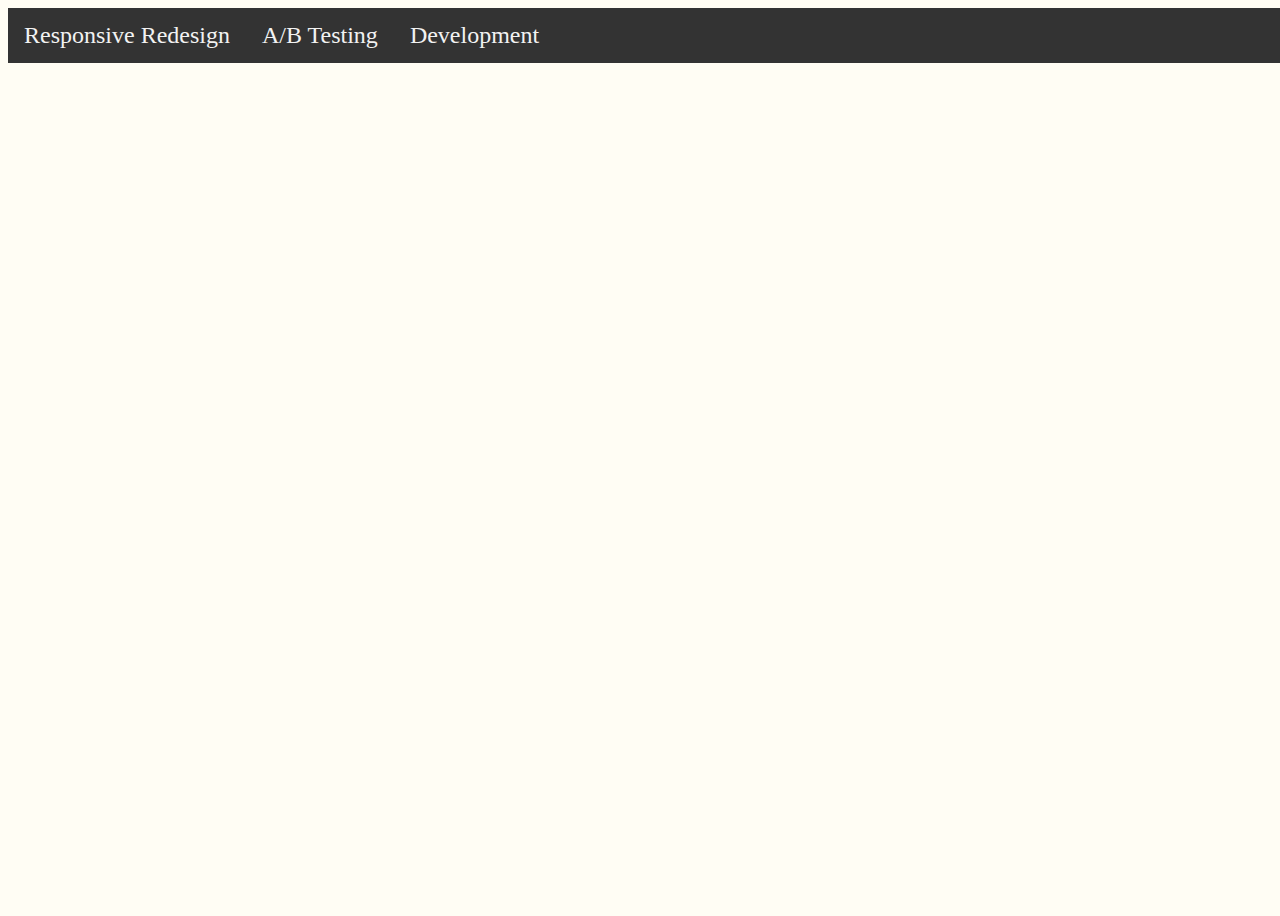
<file: index.html>
<!DOCTYPE html>
<html lang="en">
<head>
  <meta charset="utf-8" />
  <link rel="icon" href="/favicon.ico" />
  <meta name="viewport" content="width=device-width, initial-scale=1.0, maximum-scale=1.0" />
  <meta name="theme-color" content="#FEFBEA" />
  <title>Responsive Redesign</title>
  <link rel="stylesheet" href="./style.css"/>
</head>

<nav>
  <div class="topnav">
    <a href="./redesign.html">Responsive Redesign</a>
    <a href="./abtest.html">A/B Testing</a>
    <a href="./development.html">Development</a>
  </div>
</nav>
</html>
</file>
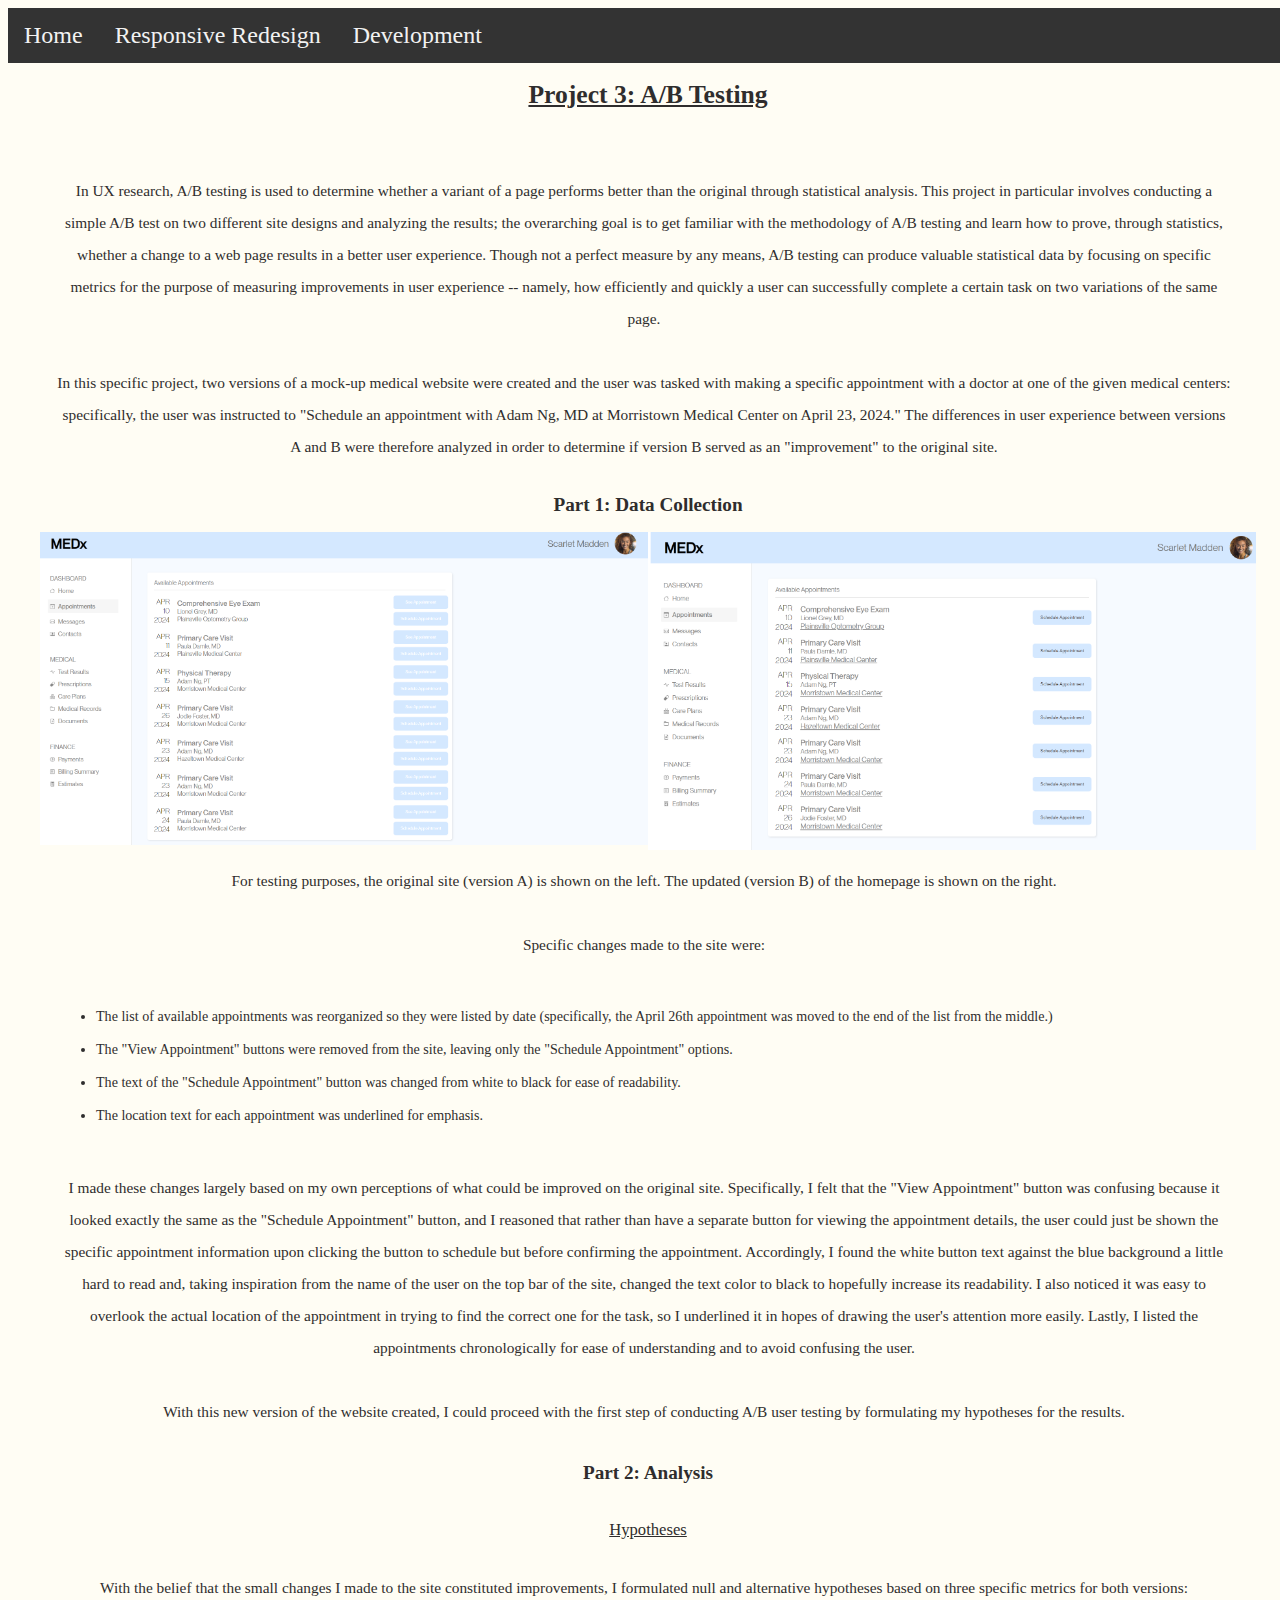
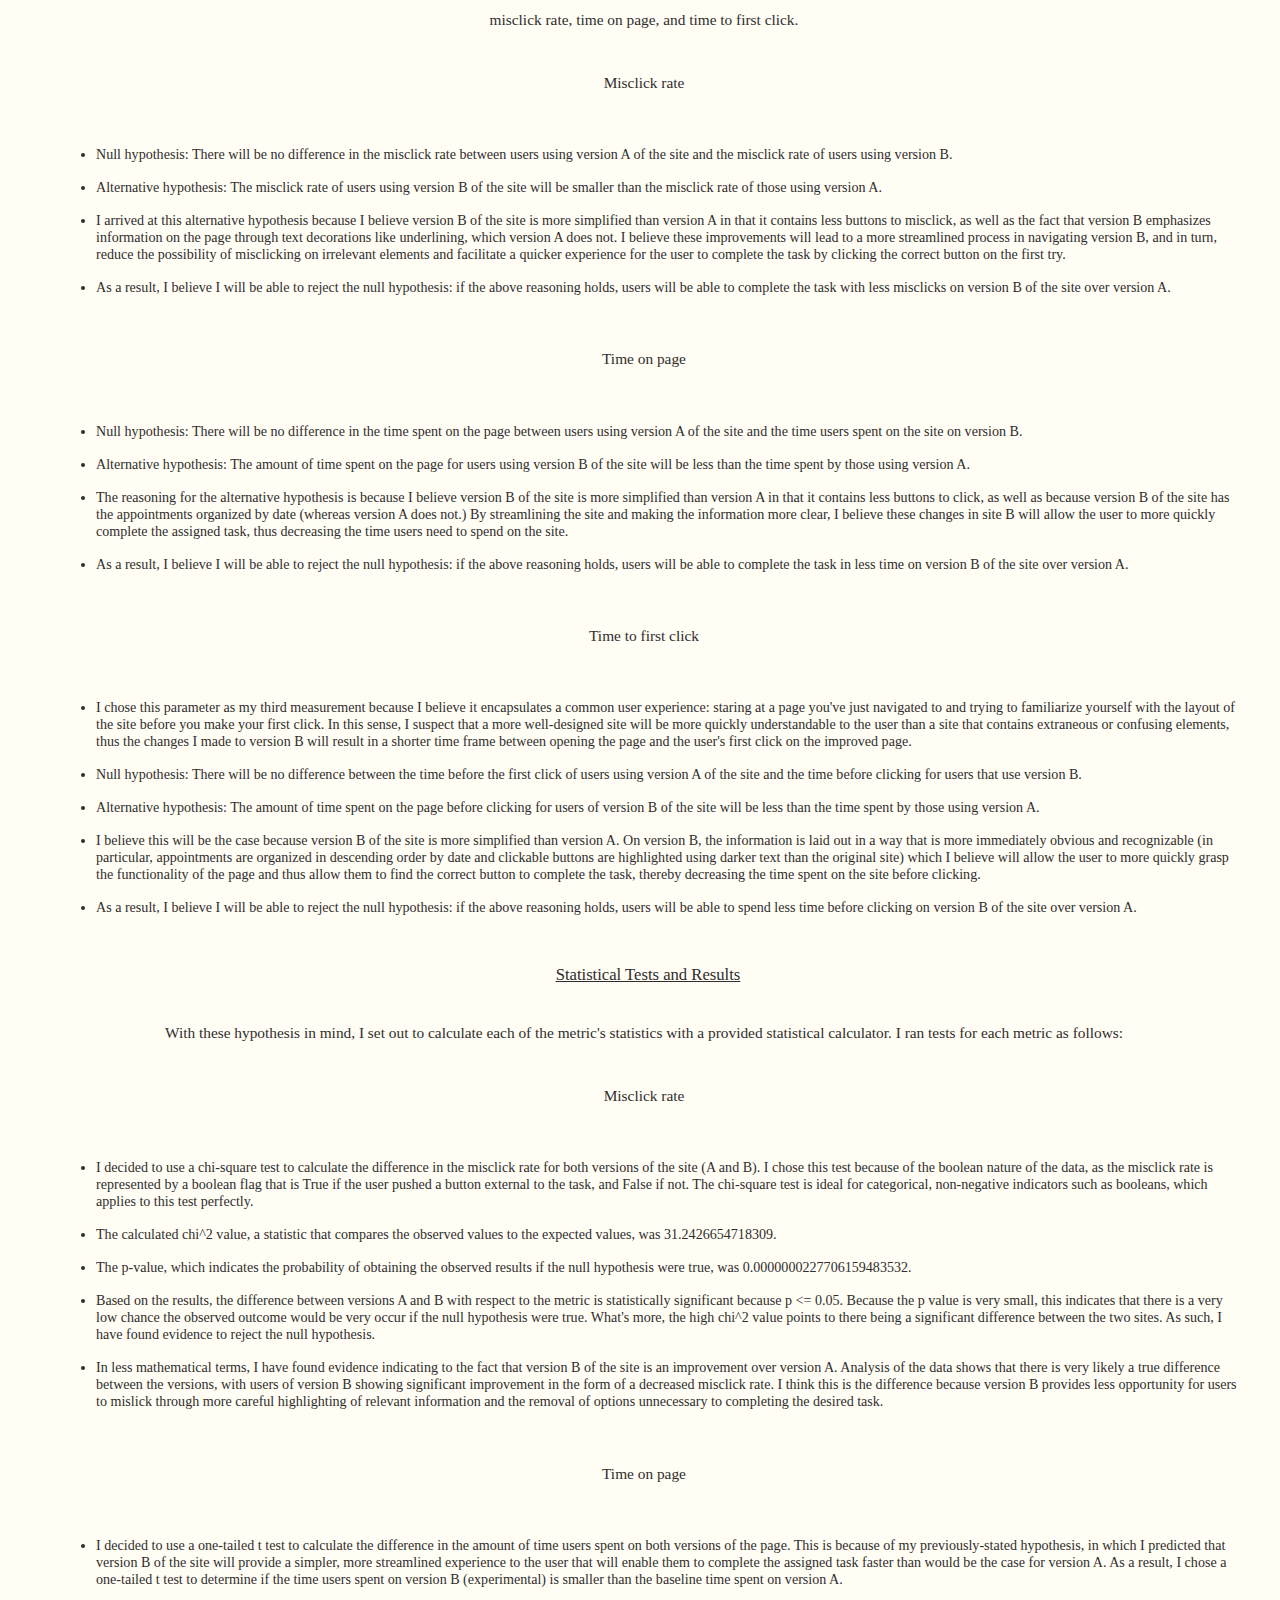
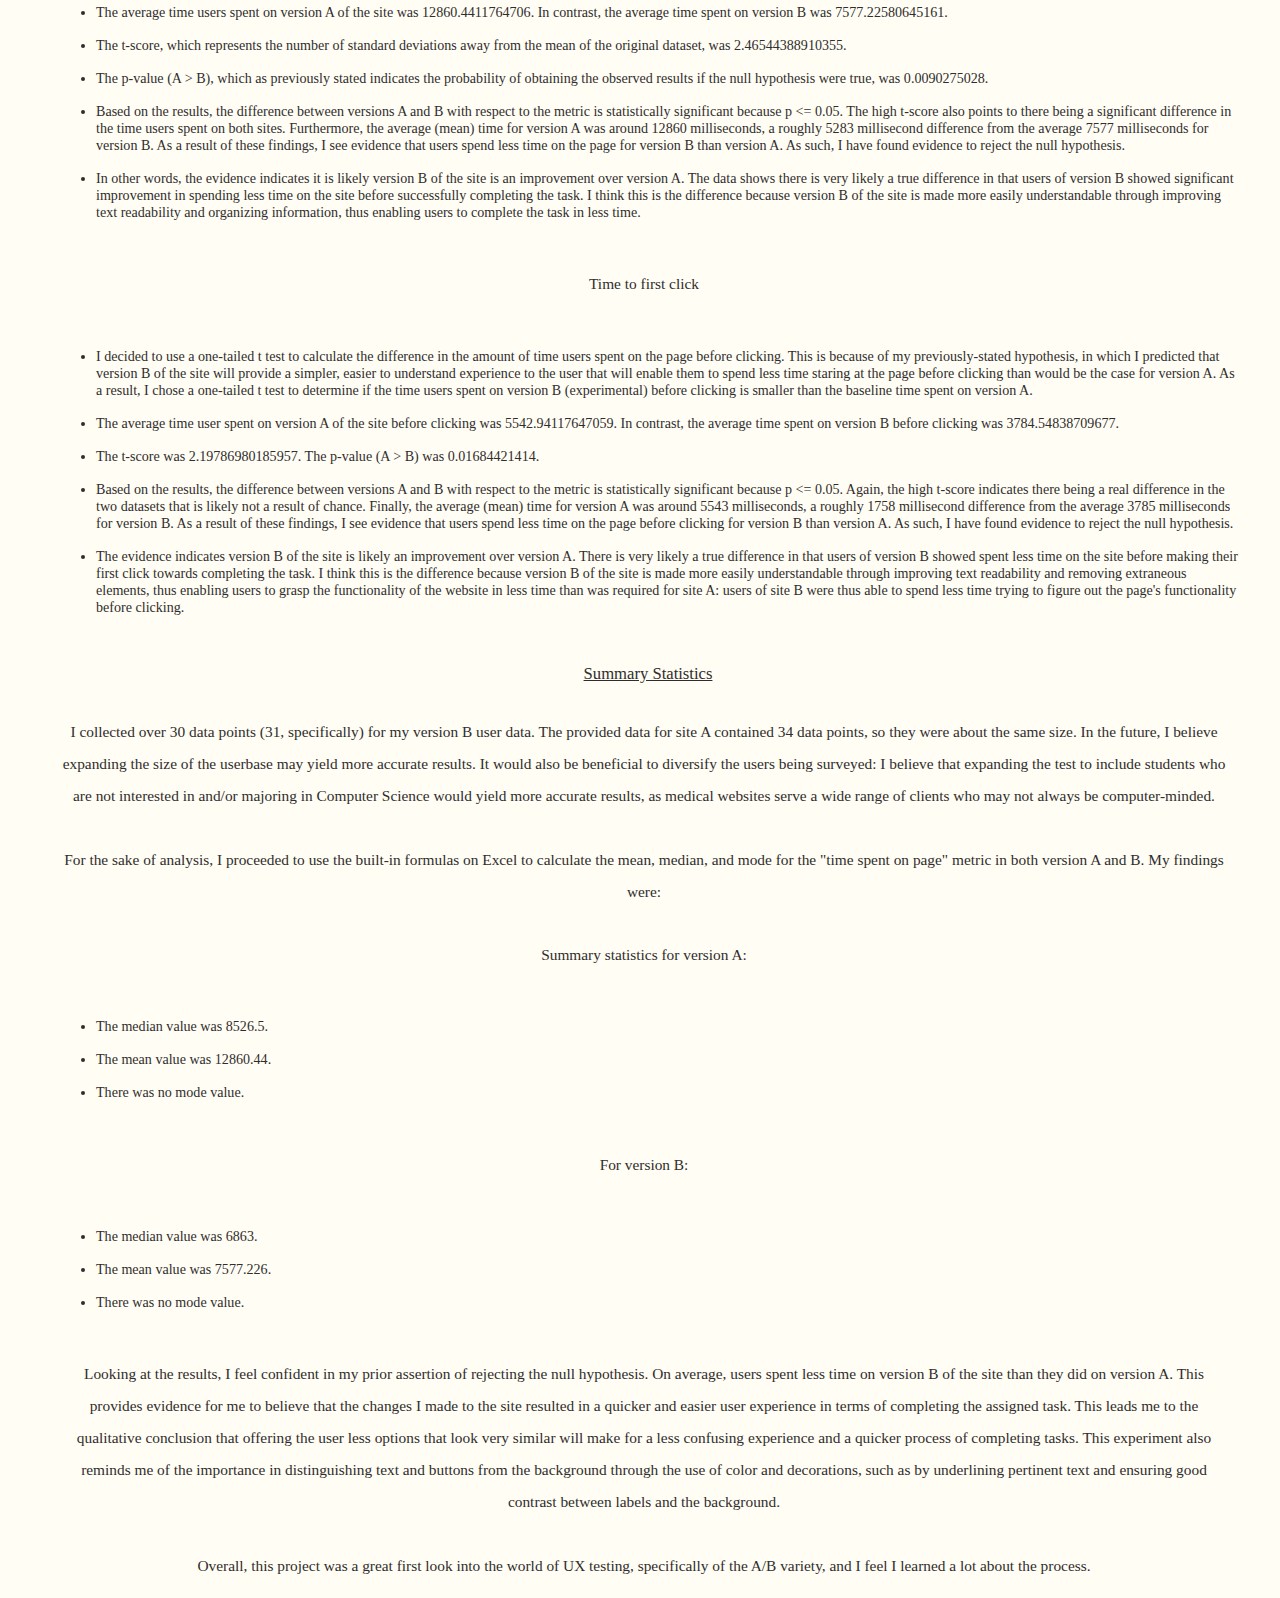
<file: abtest.html>
<!DOCTYPE html>
<html lang="en">
<head>
  <meta charset="utf-8" />
  <link rel="icon" href="/favicon.ico" />
  <meta name="viewport" content="width=device-width, initial-scale=1.0, maximum-scale=1.0" />
  <meta name="theme-color" content="#FEFBEA" />
  <title>A/B Testing</title>
  <link rel="stylesheet" href="./style.css"/>
</head>

<div class="topnav">
  <a href="./index.html">Home</a>
  <a href="./redesign.html">Responsive Redesign</a>
  <a href="./development.html">Development</a>
</div>

<body>
    <div id="main">
        <h1 class="website-title">Project 3: A/B Testing</h1>
        <div id="body">
        <p class="part-one-text">In UX research, A/B testing is used to determine whether a variant of a page performs better than the original through statistical analysis.
          This project in particular involves conducting a simple A/B test on two different site designs and analyzing the results; the overarching goal is to get familiar with the methodology of A/B testing 
          and learn how to prove, through statistics, whether a change to a web page results in a better user experience. Though not a perfect measure by any means, A/B testing can produce valuable statistical data
          by focusing on specific metrics for the purpose of measuring improvements in user experience -- namely, how efficiently and quickly a user can successfully complete a certain task on two variations of the same page.
          <br><br>
          In this specific project, two versions of a mock-up medical website were created and the user was tasked with making a specific appointment with a doctor at one of the given medical centers: specifically, the user was instructed
          to "Schedule an appointment with Adam Ng, MD at Morristown Medical Center on April 23, 2024." The differences in user experience between versions A and B were therefore analyzed in order to determine if version B served as an "improvement" to the original site.
        </p>
          <h2 class="part-title">Part 1: Data Collection</h2>
          <div id="og-imgs">
            <img id="original" src="./assets/original-lab-site.png" alt="The original homepage of the lab website"/> 
            <img id="original" src="./assets/updated-lab-site.png" alt="The updated homepage of the lab website"/> 
          </div>
            <p class="part-one-text">For testing purposes, the original site (version A) is shown on the left. The updated (version B) of the homepage is shown on the right. 
              <br><br>Specific changes made to the site were:</p>
          <ul>
            <li>The list of available appointments was reorganized so they were listed by date (specifically, the April 26th appointment was moved to the end of the list from the middle.)</li>
            <li>The "View Appointment" buttons were removed from the site, leaving only the "Schedule Appointment" options.</li>
            <li>The text of the "Schedule Appointment" button was changed from white to black for ease of readability.</li>
            <li>The location text for each appointment was underlined for emphasis.</li>
          </ul>
          <p class="part-one-text">I made these changes largely based on my own perceptions of what could be improved on the original site. Specifically, I felt that the "View Appointment" button was confusing because it looked exactly the same as the 
            "Schedule Appointment" button, and I reasoned that rather than have a separate button for viewing the appointment details, the user could just be shown the specific appointment information upon clicking the button to schedule but before confirming the appointment. 
            Accordingly, I found the white button text against the blue background a little hard to read and, taking inspiration from the name of the user on the top bar of the site, changed the text color to black to hopefully increase its readability. I also noticed it was easy to overlook
            the actual location of the appointment in trying to find the correct one for the task, so I underlined it in hopes of drawing the user's attention more easily. Lastly, I listed the appointments chronologically for ease of understanding and to avoid confusing the user.
          <br><br>
          With this new version of the website created, I could proceed with the first step of conducting A/B user testing by formulating my hypotheses for the results.
          </p>

          <h3 class="part-title">Part 2: Analysis</h3>
          <p class="mini-header">Hypotheses</p>

          <p class="part-one-text">With the belief that the small changes I made to the site constituted improvements, I formulated null and alternative hypotheses based on three specific metrics for both versions:
            <br> misclick rate, time on page, and time to first click.</p>
          <p class="part-one-text">Misclick rate</p>
          <ul>
            <li>Null hypothesis: There will be no difference in the misclick rate between users using version A of the site and the misclick rate of users using version B.</li>
            <li>Alternative hypothesis: The misclick rate of users using version B of the site will be smaller than the misclick rate of those using version A.</li>
            <li>I arrived at this alternative hypothesis because I believe version B of the site is more simplified than version A in that it contains less buttons to misclick, as well as 
              the fact that version B emphasizes information on the page through text decorations like underlining, which version A does not. I believe these improvements 
              will lead to a more streamlined process in navigating version B, and in turn, reduce the possibility of misclicking on irrelevant elements and facilitate a quicker experience
              for the user to complete the task by clicking the correct button on the first try.</li>
            <li>As a result, I believe I will be able to reject the null hypothesis: if the above reasoning holds, users will be able to complete the task with less misclicks on version B of the site over version A.</li>
          </ul>
          <p class="part-one-text">Time on page</p>
          <ul>
            <li>Null hypothesis: There will be no difference in the time spent on the page between users using version A of the site and the time users spent on the site on version B.</li>
            <li>Alternative hypothesis: The amount of time spent on the page for users using version B of the site will be less than the time spent by those using version A.</li>
            <li>The reasoning for the alternative hypothesis is because I believe version B of the site is more simplified than version A in that it contains less buttons to click, as well as because version B
              of the site has the appointments organized by date (whereas version A does not.) By streamlining the site and making the information more clear, I believe these changes in site B will allow the
              user to more quickly complete the assigned task, thus decreasing the time users need to spend on the site.
            <li>As a result, I believe I will be able to reject the null hypothesis: if the above reasoning holds, users will be able to complete the task in less time on version B of the site over version A.</li>
          </ul>
          <p class="part-one-text">Time to first click</p>
          <ul>
            <li>I chose this parameter as my third measurement because I believe it encapsulates a common user experience: staring at a page you've just navigated to and trying to familiarize yourself
              with the layout of the site before you make your first click. In this sense, I suspect that a more well-designed site will be more quickly understandable to the user than a site that contains extraneous or confusing elements,
              thus the changes I made to version B will result in a shorter time frame between opening the page and the user's first click on the improved page.
            </li>
            <li>Null hypothesis: There will be no difference between the time before the first click of users using version A of the site and the time before clicking for users that use version B.</li>
            <li>Alternative hypothesis: The amount of time spent on the page before clicking for users of version B of the site will be less than the time spent by those using version A.</li>
            <li>I believe this will be the case because version B of the site is more simplified than version A. On version B, the information is laid out in a way that is more immediately obvious and recognizable (in particular, appointments are organized in descending order by date and
              clickable buttons are highlighted using darker text than the original site) which I believe will allow the user to more quickly grasp the functionality of the page and thus allow them to find the correct button to complete the task, thereby decreasing the time spent on the site before clicking.
            <li>As a result, I believe I will be able to reject the null hypothesis: if the above reasoning holds, users will be able to spend less time before clicking on version B of the site over version A.</li>
          </ul>

          <p class="mini-header">Statistical Tests and Results</p>
          <p class="part-one-text">With these hypothesis in mind, I set out to calculate each of the metric's statistics with a provided statistical calculator. I ran tests for each metric as follows:</p>
          <p class="part-one-text">Misclick rate</p>
          <ul>
            <li>I decided to use a chi-square test to calculate the difference in the misclick rate for both versions of the site (A and B). I chose this test because of the boolean nature of the data, as the misclick rate is represented by a boolean flag that is True if the user pushed a button external to the task, and False if not.
              The chi-square test is ideal for categorical, non-negative indicators such as booleans, which applies to this test perfectly.
            </li>
            <li>The calculated chi^2 value, a statistic that compares the observed values to the expected values, was 31.2426654718309.</li>
            <li>The p-value, which indicates the probability of obtaining the observed results if the null hypothesis were true, was 0.0000000227706159483532.</li>
            <li>Based on the results, the difference between versions A and B with respect to the metric is statistically significant because p <= 0.05. Because the p value is very small, this indicates that there is a very low chance the observed outcome would be very occur if the null hypothesis were true. What's more, the high chi^2 value points to there being a significant difference between the two sites.
              As such, I have found evidence to reject the null hypothesis.</li>
            <li>In less mathematical terms, I have found evidence indicating to the fact that version B of the site is an improvement over version A. Analysis of the data shows that there is very likely a true difference between the versions, with users of version B 
            showing significant improvement in the form of a decreased misclick rate. I think this is the difference because version B provides less opportunity for users to mislick through more careful highlighting of relevant information and the removal of options unnecessary to completing the desired task.</li>
          </ul>

          <p class="part-one-text">Time on page</p>
          <ul>
            <li>I decided to use a one-tailed t test to calculate the difference in the amount of time users spent on both versions of the page. This is because of my previously-stated hypothesis, in which I predicted that version B of the site will provide a simpler, more streamlined experience to the user that will enable them
              to complete the assigned task faster than would be the case for version A. As a result, I chose a one-tailed t test to determine if the time users spent on version B (experimental) is smaller than the baseline time spent on version A.</li>
            <li>The average time users spent on version A of the site was 12860.4411764706. In contrast, the average time spent on version B was 7577.22580645161.</li>
            <li>The t-score, which represents the number of standard deviations away from the mean of the original dataset, was 2.46544388910355.</li> 
            <li>The p-value (A > B), which as previously stated indicates the probability of obtaining the observed results if the null hypothesis were true, was 0.0090275028.</li>
            <li>Based on the results, the difference between versions A and B with respect to the metric is statistically significant because p <= 0.05. The high t-score also points to there being a significant difference in the time users spent on both sites. Furthermore, the average (mean) time for version A was around 12860 milliseconds, a roughly 5283 millisecond difference from the average 7577 milliseconds for version B. As a result of these
            findings, I see evidence that users spend less time on the page for version B than version A. As such, I have found evidence to reject the null hypothesis.</li>
            <li>In other words, the evidence indicates it is likely version B of the site is an improvement over version A. The data shows there is very likely a true difference in that users of version B 
              showed significant improvement in spending less time on the site before successfully completing the task. I think this is the difference because version B of the site is made more easily understandable through improving text readability and organizing information, thus enabling users to complete the task in less time.</li>
          </ul>

          <p class="part-one-text">Time to first click</p>
          <ul>
            <li>I decided to use a one-tailed t test to calculate the difference in the amount of time users spent on the page before clicking. This is because of my previously-stated hypothesis, in which I predicted that version B of the site will provide a simpler, easier to understand experience to the user that will enable them
              to spend less time staring at the page before clicking than would be the case for version A. As a result, I chose a one-tailed t test to determine if the time users spent on version B (experimental) before clicking is smaller than the baseline time spent on version A.</li>
            <li>The average time user spent on version A of the site before clicking was 5542.94117647059. In contrast, the average time spent on version B before clicking was 3784.54838709677.</li>
            <li>The t-score was 2.19786980185957. The p-value (A > B) was 0.01684421414.</li>
            <li>Based on the results, the difference between versions A and B with respect to the metric is statistically significant because p <= 0.05. Again, the high t-score indicates there being a real difference in the two datasets that is likely not a result of chance. Finally, the average (mean) time for version A was around 5543 milliseconds, a roughly 1758 millisecond difference from the average 3785 milliseconds for version B. As a result of these
            findings, I see evidence that users spend less time on the page before clicking for version B than version A. As such, I have found evidence to reject the null hypothesis.</li>
            <li>The evidence indicates version B of the site is likely an improvement over version A. There is very likely a true difference in that users of version B showed spent less time on the site before making their first click towards completing the task. I think this is the difference because version B of the site is made more easily understandable through improving text readability and removing extraneous elements, thus enabling users to grasp the functionality of the website in less time 
              than was required for site A: users of site B were thus able to spend less time trying to figure out the page's functionality before clicking.</li>
          </ul>

          <p class="mini-header">Summary Statistics</p>
          <p class="part-one-text"> I collected over 30 data points (31, specifically) for my version B user data. The provided data for site A contained 34 data points, so they were about the same size. In the future, I believe expanding the size of the userbase may yield more accurate results. It would also be beneficial to diversify the users being surveyed: I believe that expanding the test to include students who are not interested in and/or majoring in Computer Science would yield more accurate results, as medical websites serve a wide range of clients who may not always be computer-minded.
            <br><br>For the sake of analysis, I proceeded to use the built-in formulas on Excel to calculate the mean, median, and mode for the "time spent on page" metric in both version A and B. My findings were:
          </p>

          <p class="part-one-text">Summary statistics for version A: </p>
            <ul>
              <li>The median value was 8526.5.</li>
              <li>The mean value was 12860.44.</li>
              <li>There was no mode value.</li>
            </ul>
         <p class="part-one-text">For version B:</p>
            <ul>
              <li>The median value was 6863.</li>
              <li>The mean value was 7577.226.</li>
              <li>There was no mode value.</li>
           </ul>  
              
          <p class="part-one-text">Looking at the results, I feel confident in my prior assertion of rejecting the null hypothesis. On average, users spent less time on version B of the site than they did on version A. This provides evidence for me to believe that the 
            changes I made to the site resulted in a quicker and easier user experience in terms of completing the assigned task. This leads me to the qualitative conclusion that offering the user less options that look very similar will make for a less 
            confusing experience and a quicker process of completing tasks. This experiment also reminds me of the importance in distinguishing text and buttons from the background through the use of color and decorations, such as by underlining pertinent text and ensuring good contrast between labels and the background.
            <br><br>
            Overall, this project was a great first look into the world of UX testing, specifically of the A/B variety, and I feel I learned a lot about the process.
          </p>  
        </div>
    </div>
</body>
</html>
</file>
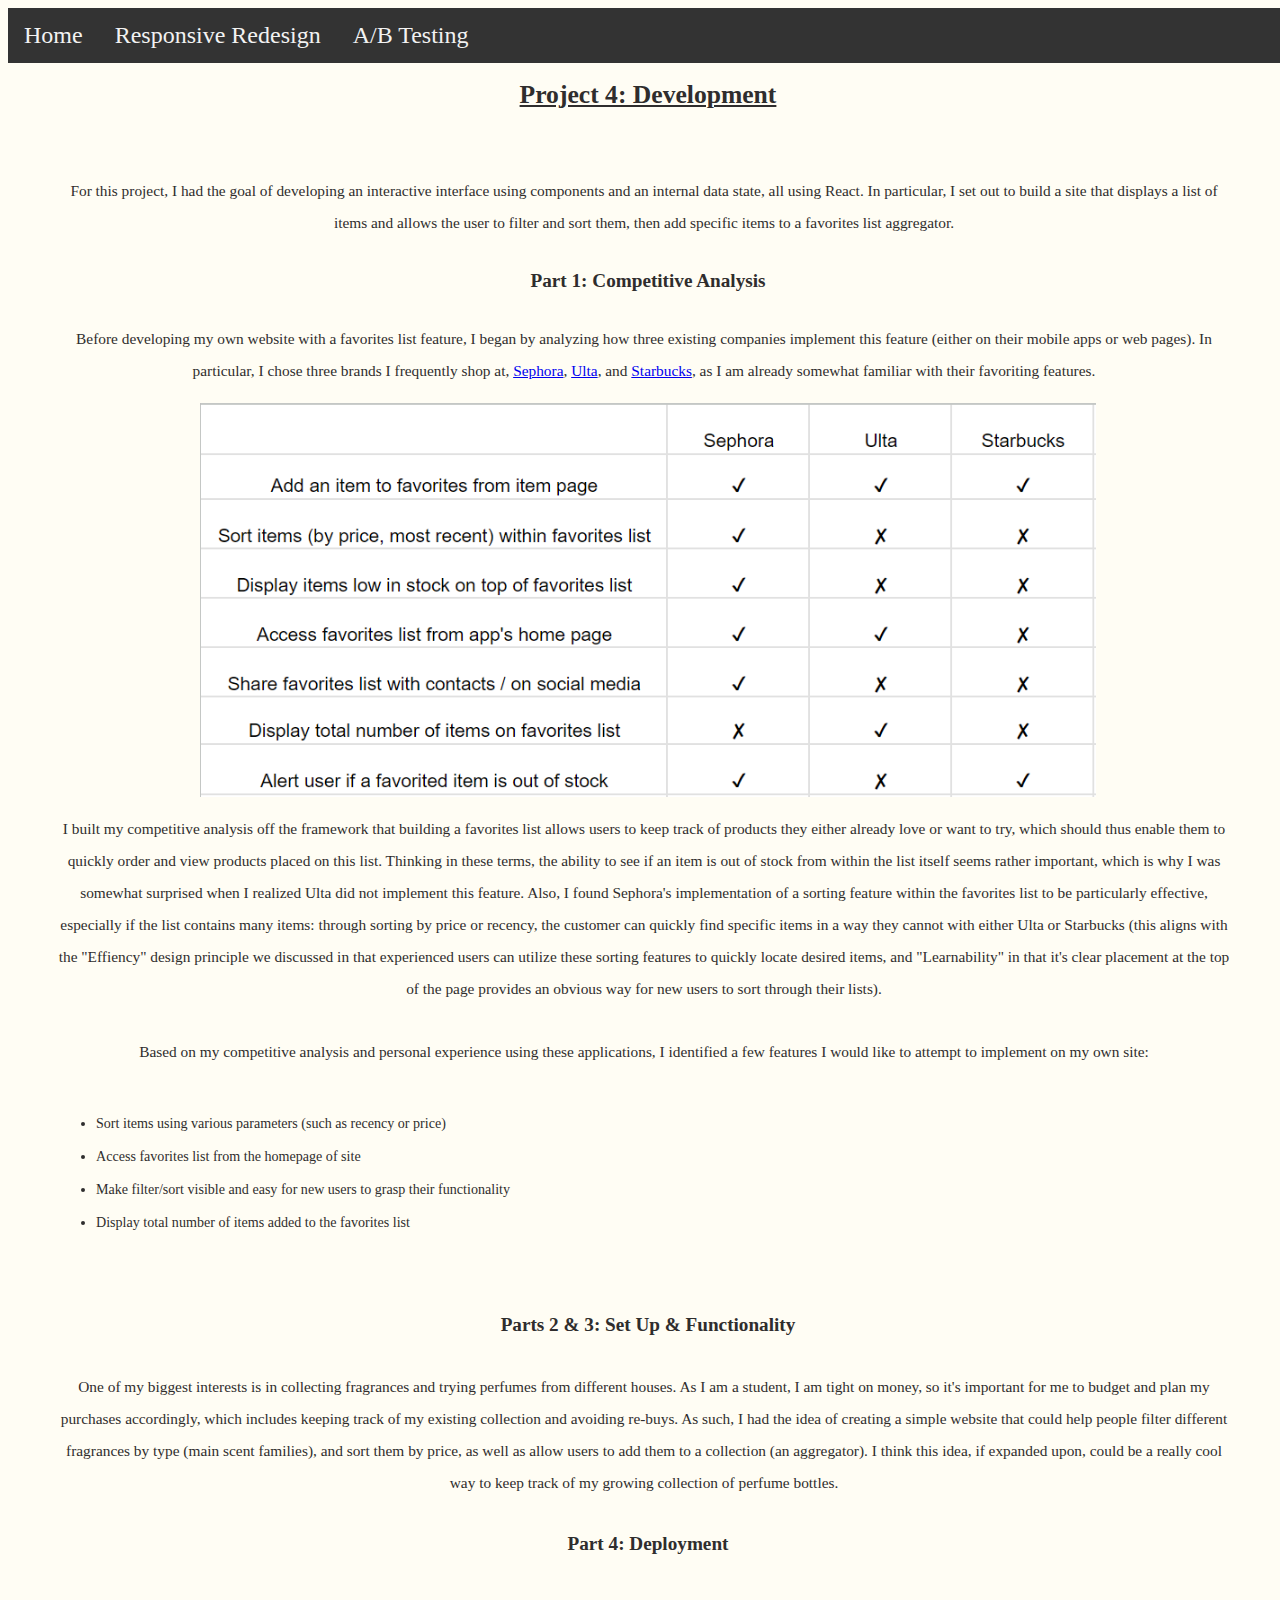
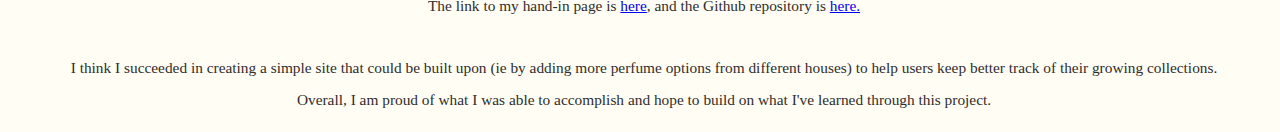
<file: development.html>
<!DOCTYPE html>
<html lang="en">
<head>
  <meta charset="utf-8" />
  <link rel="icon" href="/favicon.ico" />
  <meta name="viewport" content="width=device-width, initial-scale=1.0, maximum-scale=1.0" />
  <meta name="theme-color" content="#FEFBEA" />
  <title>Development</title>
  <link rel="stylesheet" href="./style.css"/>
</head>

<div class="topnav">
  <a href="./index.html">Home</a>
  <a href="./redesign.html">Responsive Redesign</a>
  <a href="./abtest.html">A/B Testing</a>
</div>

<body>
    <div id="main">
        <h1 class="website-title">Project 4: Development</h1>
        <div id="body">
        <p class="part-one-text">For this project, I had the goal of developing an interactive interface using components and an internal data state, all using React.
          In particular, I set out to build a site that displays a list of items and allows the user to filter and sort them, then add specific items to a favorites list aggregator.
        </p>
          <h2 class="part-title">Part 1: Competitive Analysis</h2>
          <p class="part-one-text">Before developing my own website with a favorites list feature, I began by analyzing how three existing companies implement this feature 
            (either on their mobile apps or web pages). In particular, I chose three brands I frequently shop at, <a href="https://www.sephora.com/">Sephora</a>, <a href="https://www.ulta.com/">Ulta</a>, and <a href="https://www.starbucks.com/">Starbucks</a>, as I am already somewhat familiar with their favoriting features.</p>
          <div id="og-imgs">
            <img id="original" src="./assets/ccc.png" alt="The Competitive Comparison Chart for three brands with a favoriting feature: Sephora, Ulta, and Starbucks"/> 
          </div>
            <p class="part-one-text">I built my competitive analysis off the framework that building a favorites list 
              allows users to keep track of products they either already love or want to try, which should thus enable them 
              to quickly order and view products placed on this list. Thinking in these terms, the ability 
              to see if an item is out of stock from within the list itself seems rather important, which is why I was somewhat 
              surprised when I realized Ulta did not implement this feature. Also, I found Sephora's implementation of 
              a sorting feature within the favorites list to be particularly effective, especially if the list contains many items: 
              through sorting by price or recency, the customer can quickly find specific items in a way they cannot with 
              either Ulta or Starbucks (this aligns with the "Effiency" design principle we discussed in that experienced users can 
              utilize these sorting features to quickly locate desired items, and "Learnability" in that it's clear placement at the top of 
              the page provides an obvious way for new users to sort through their lists).
            </p>
            <p class="part-one-text">Based on my competitive analysis and personal experience using these applications, I identified a few features I would like to attempt to implement on my own site:
              <ul>
                <li>Sort items using various parameters (such as recency or price)</li>
                <li>Access favorites list from the homepage of site</li>
                <li>Make filter/sort visible and easy for new users to grasp their functionality</li>
                <li>Display total number of items added to the favorites list</li>
              </ul>
            </p>
          <h3 class="part-title">Parts 2 & 3: Set Up & Functionality</h3>
          <p class="part-one-text">One of my biggest interests is in collecting fragrances and trying perfumes from different houses. As I am a student, I am tight on money, so it's important for me to budget 
            and plan my purchases accordingly, which includes keeping track of my existing collection and avoiding re-buys. As such, I had the idea of creating a simple website that could help people filter different fragrances by type (main scent families), and sort them by price, as well as allow users 
            to add them to a collection (an aggregator). I think this idea, if expanded upon, could be a really cool way to keep track of my growing collection of perfume bottles.
          </p>
          <h3 class="part-title">Part 4: Deployment</h3>
          <p class="part-one-text">The link to my hand-in page is <a href="https://development-3eyk.vercel.app/">here</a>, and the Github repository is <a href="https://github.com/ashengrotto/development">here.</a></p>
          <p class="part-one-text">I think I succeeded in creating a simple site that could be built upon (ie by adding more perfume options from different houses) to help users keep better track of their growing collections. Overall, I am proud of what I was able to accomplish and hope to build on what I've learned through this project.</a></p>

        </div>
    </div>
</body>
</html>
</file>
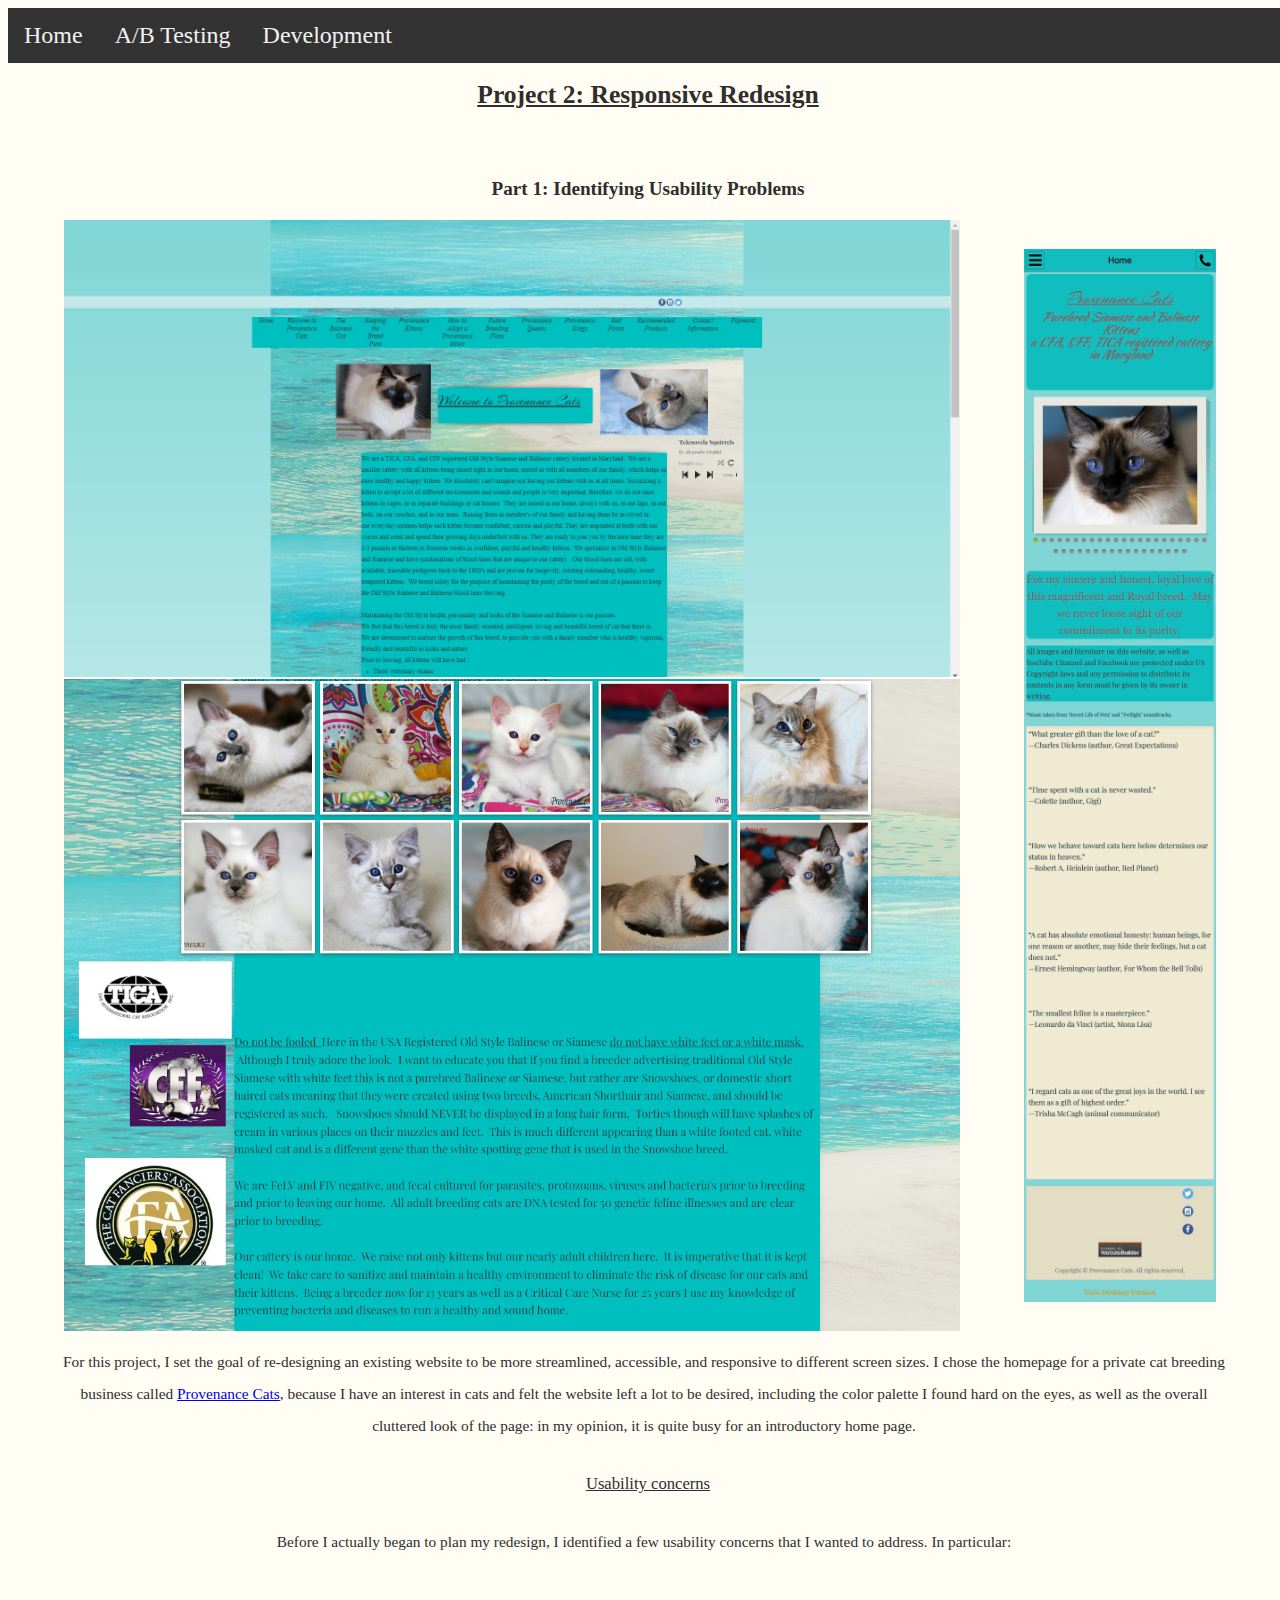
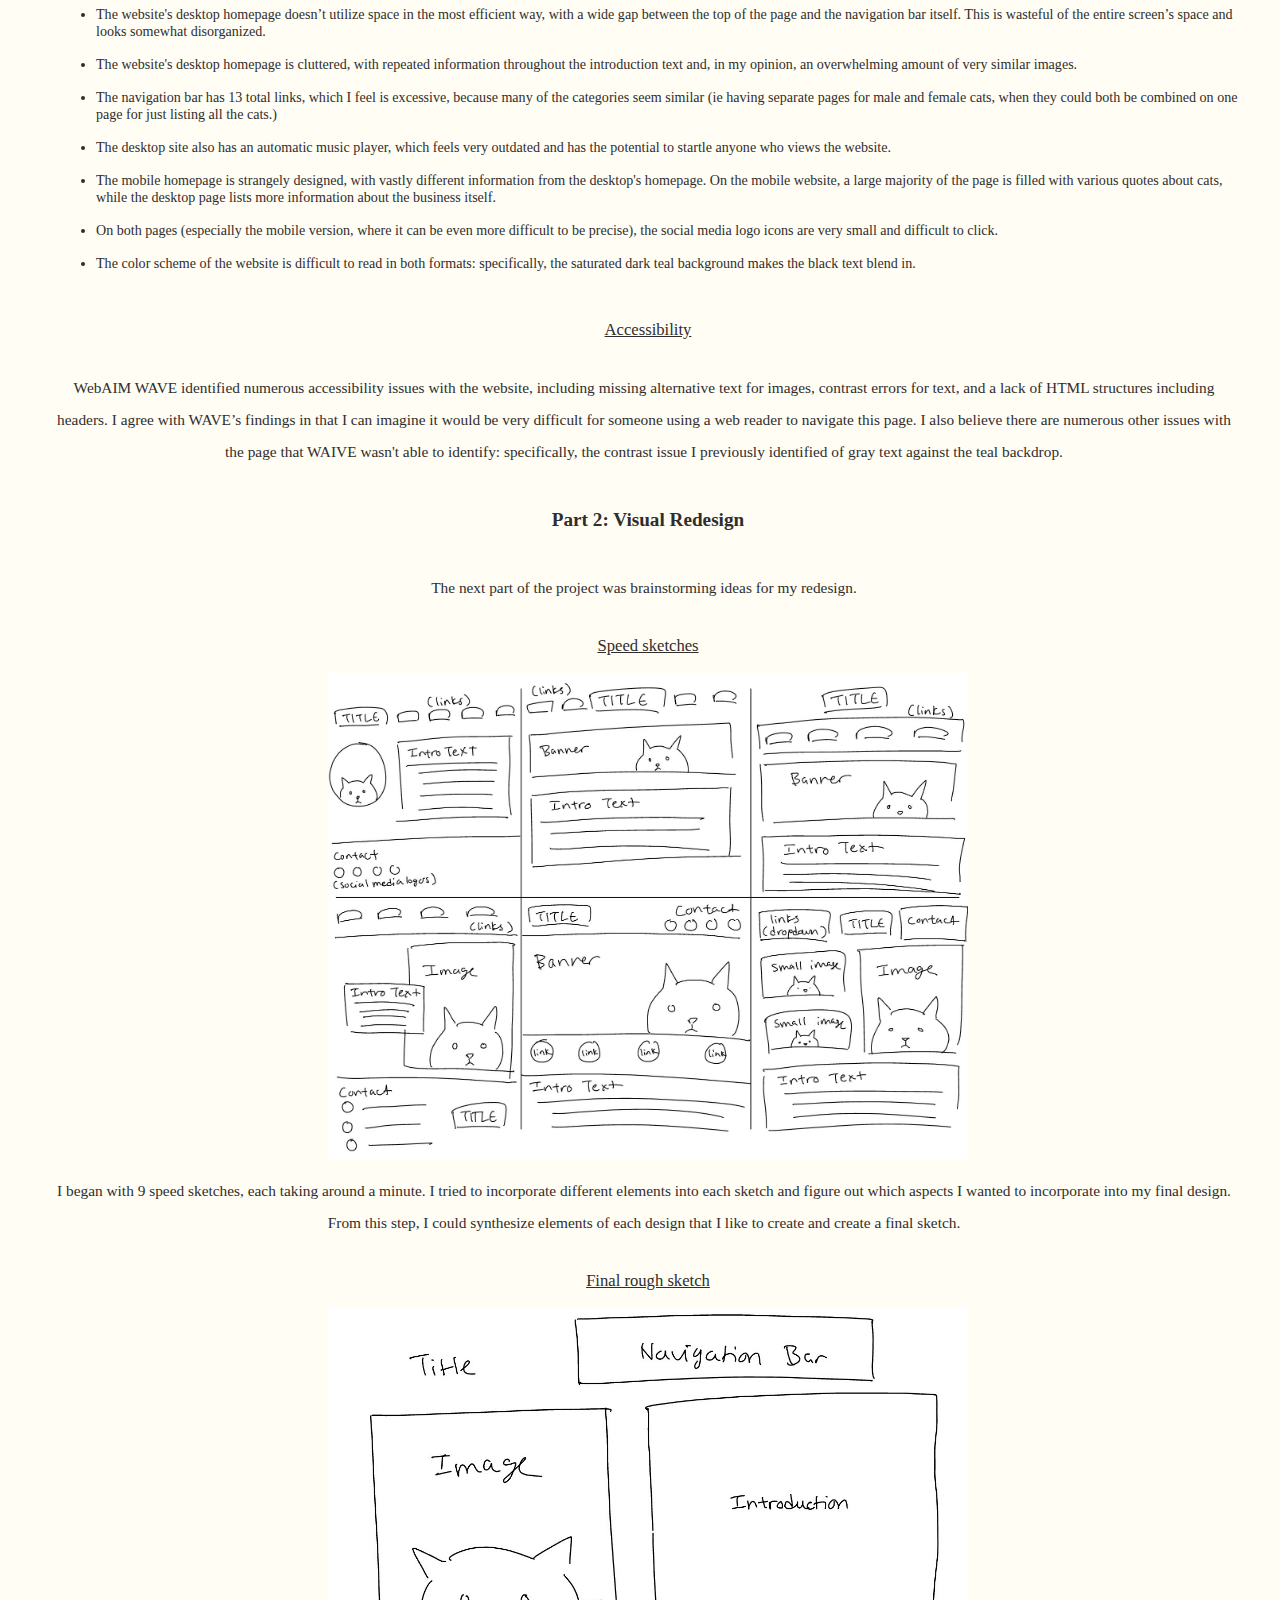
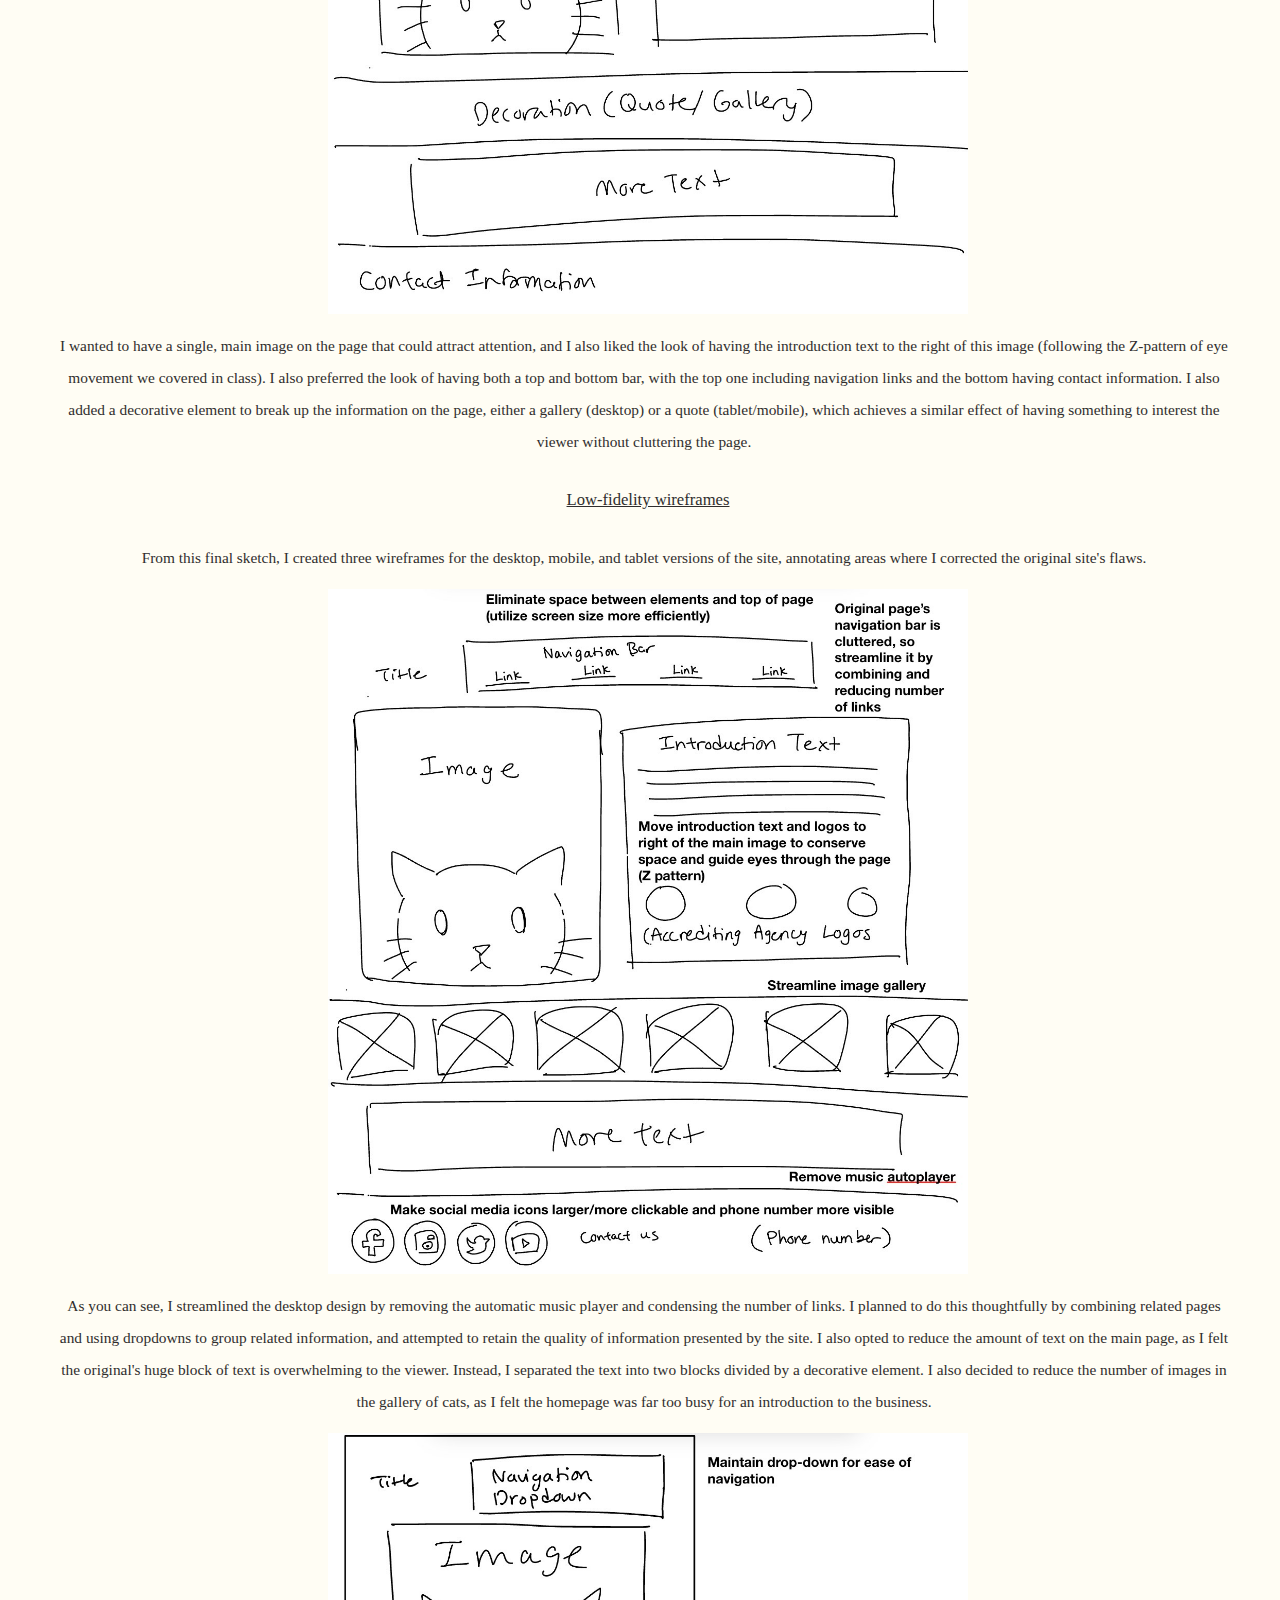
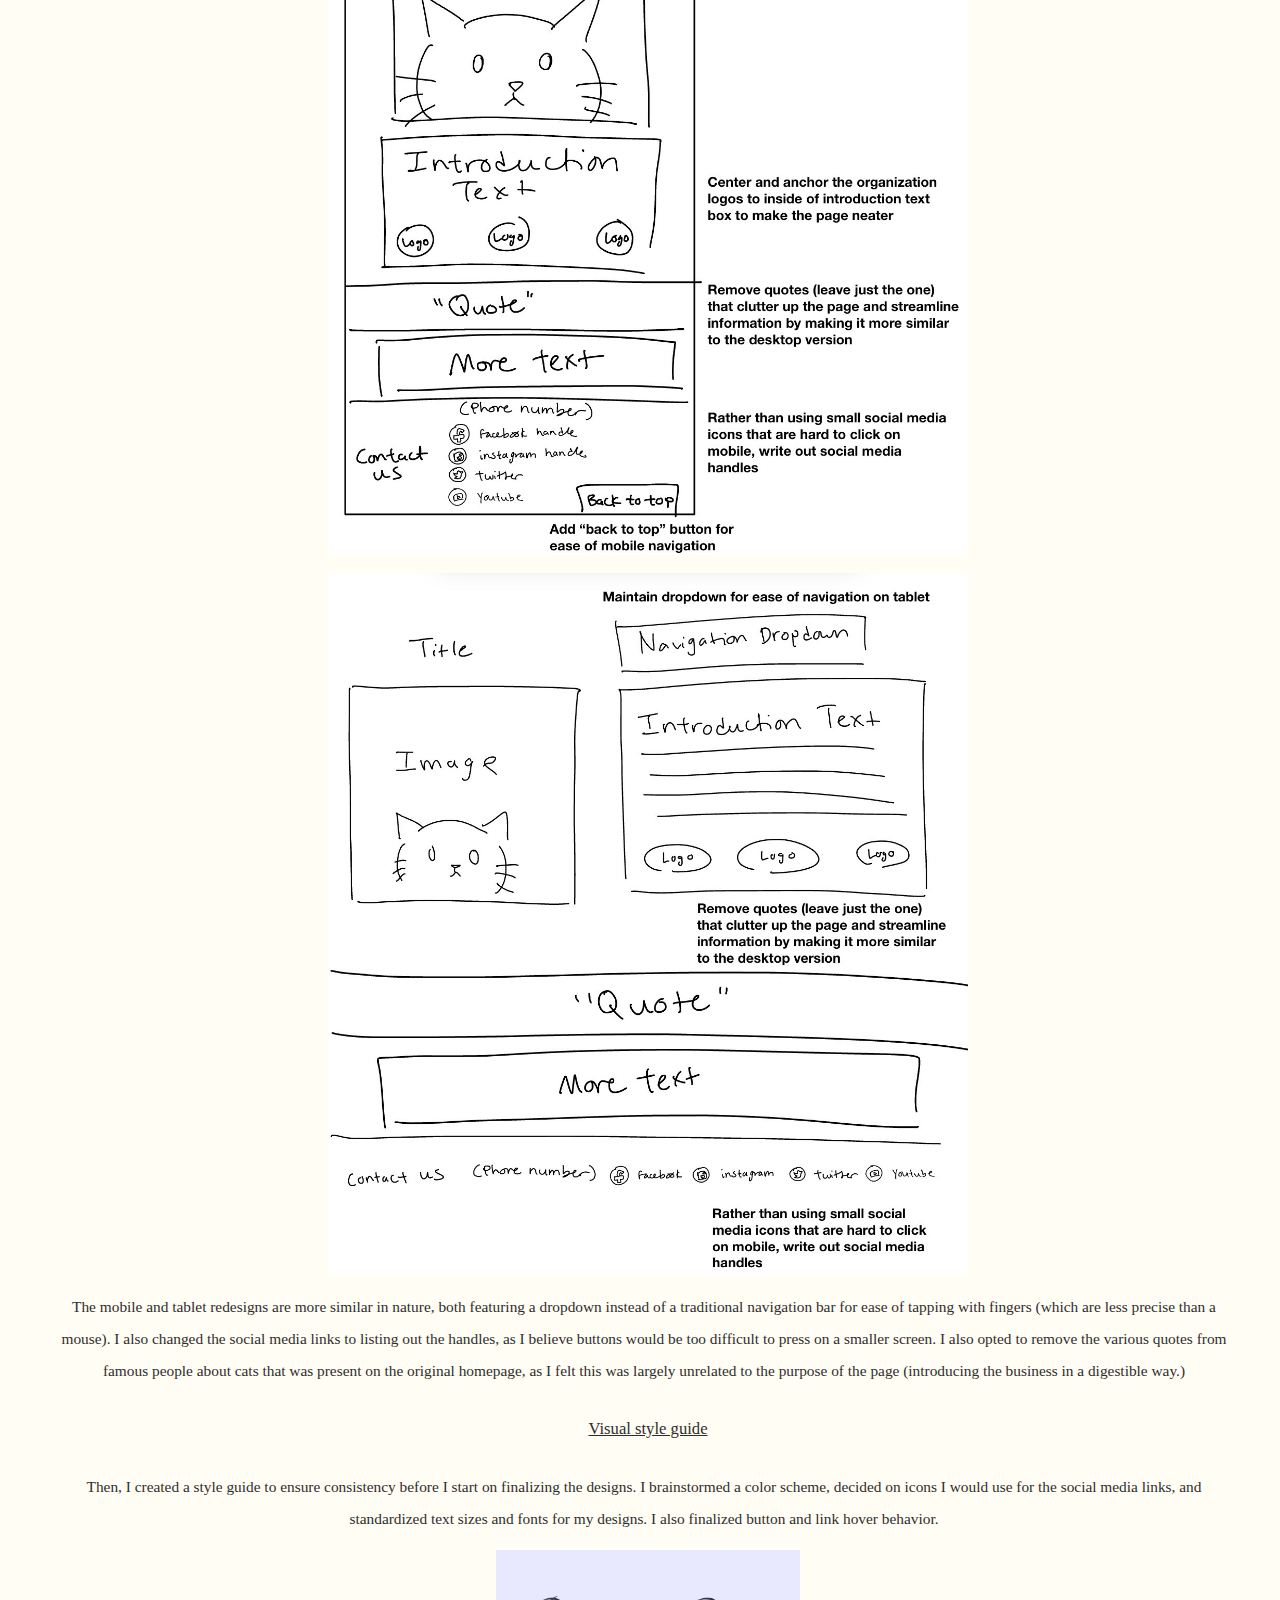
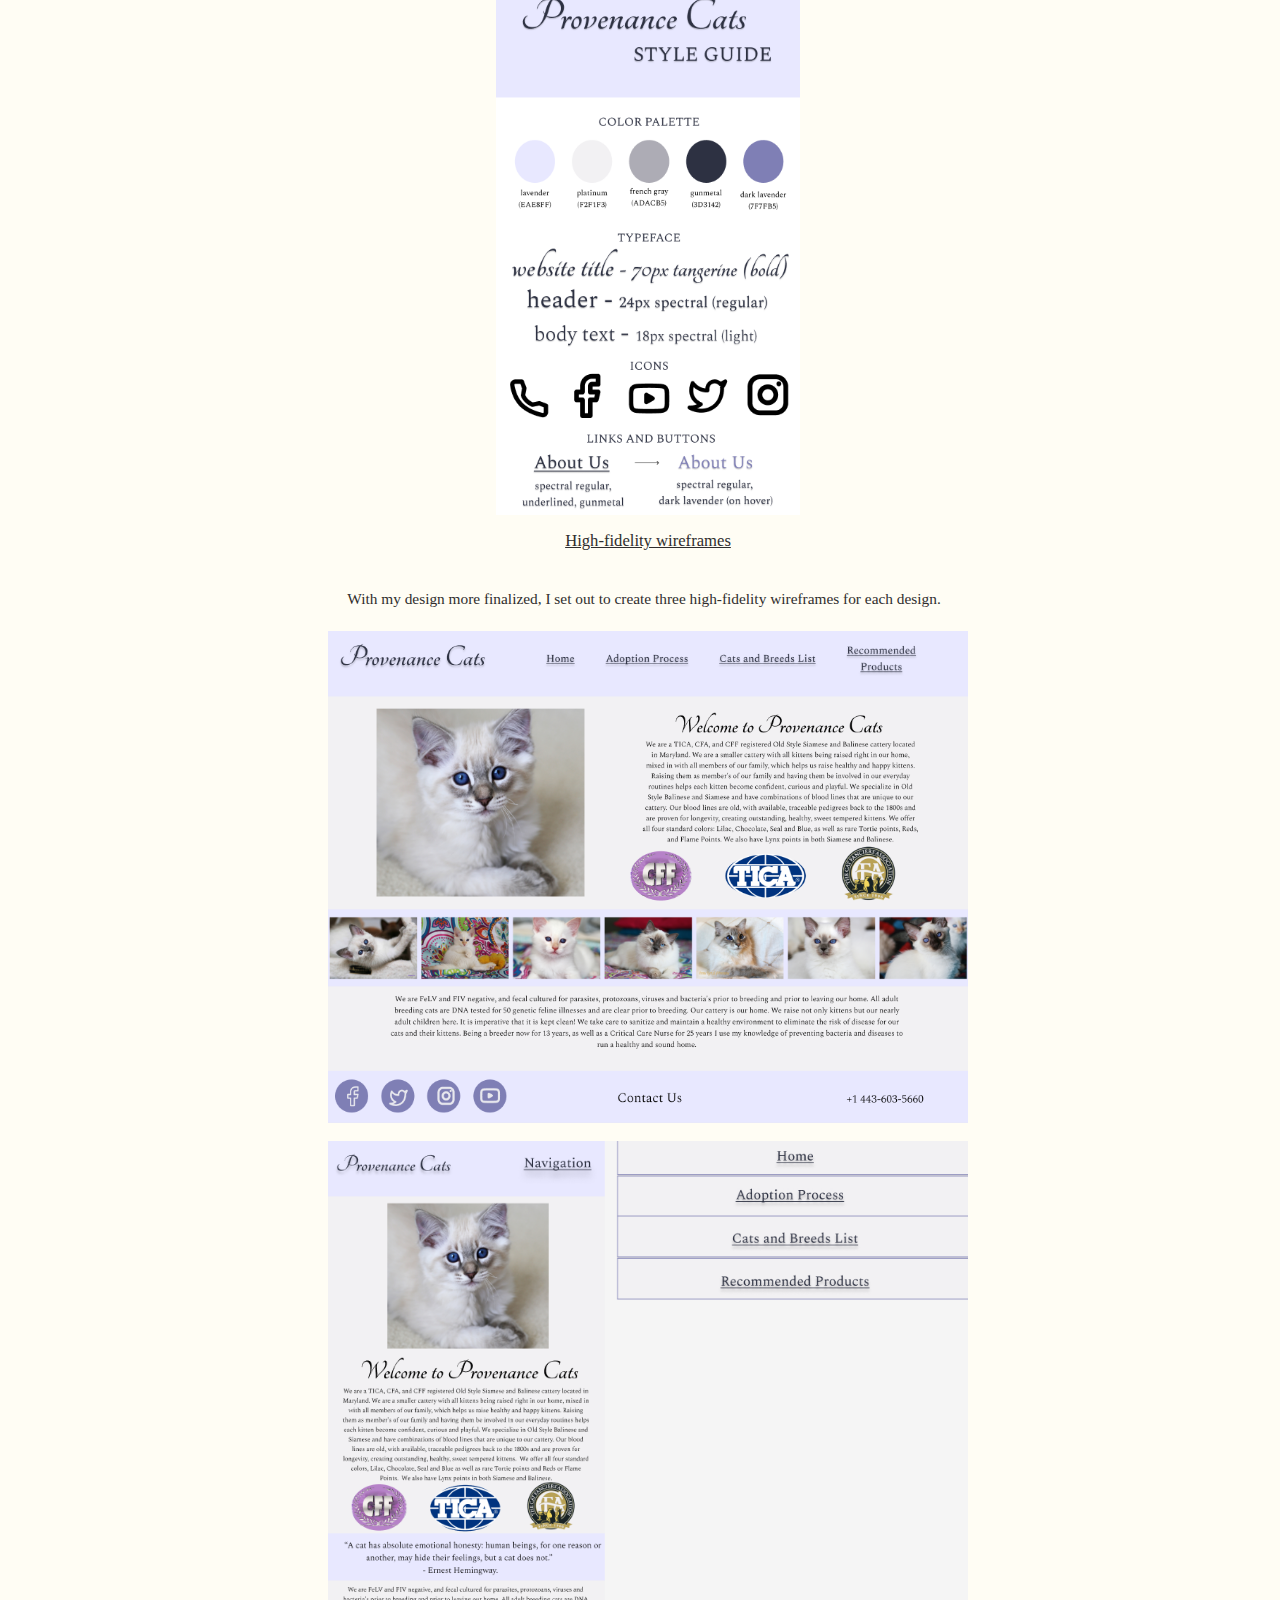
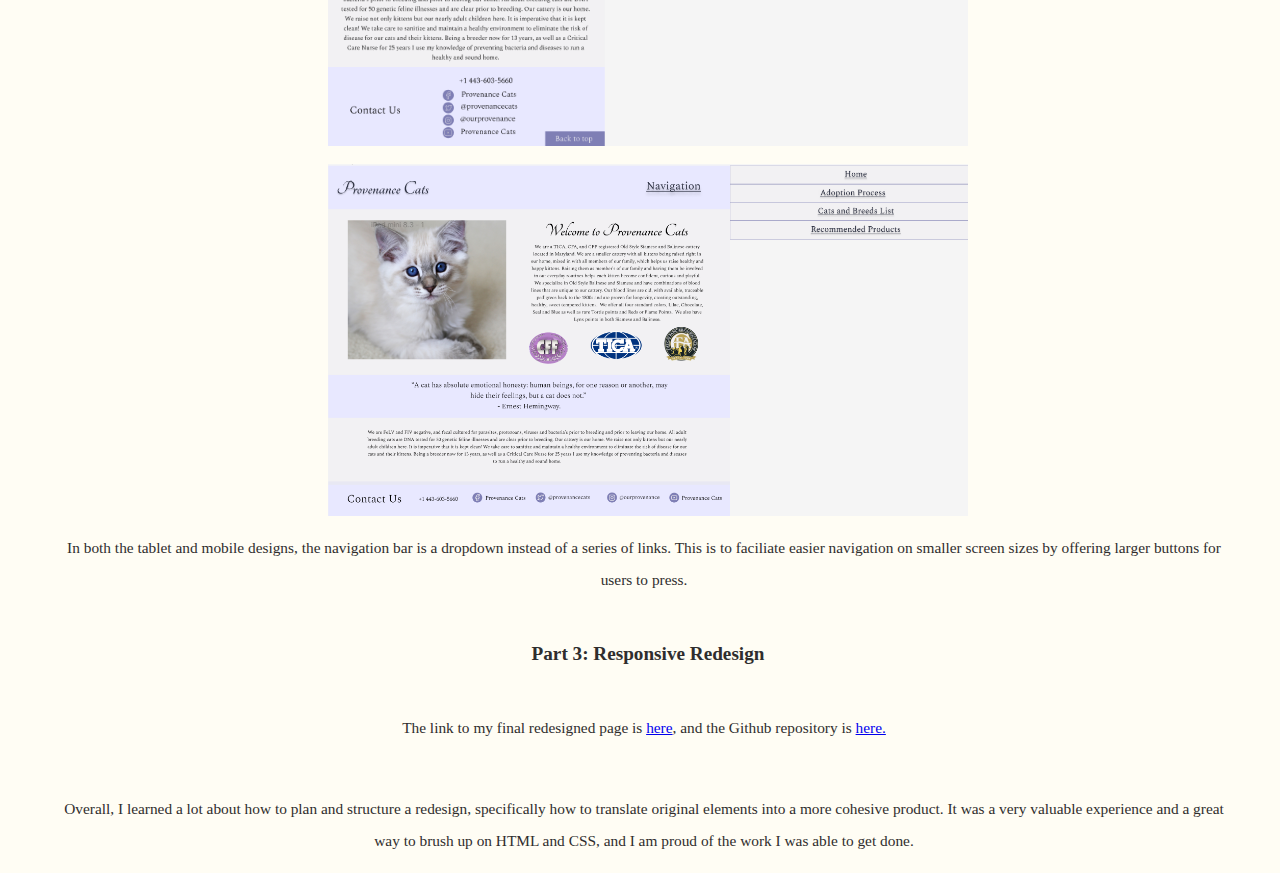
<file: redesign.html>
<!DOCTYPE html>
<html lang="en">
<head>
  <meta charset="utf-8" />
  <link rel="icon" href="/favicon.ico" />
  <meta name="viewport" content="width=device-width, initial-scale=1.0, maximum-scale=1.0" />
  <meta name="theme-color" content="#FEFBEA" />
  <title>Responsive Redesign</title>
  <link rel="stylesheet" href="./style.css"/>
</head>

<div class="topnav">
  <a href="./index.html">Home</a>
  <a href="./abtest.html">A/B Testing</a>
  <a href="./development.html">Development</a>
</div>

<body>
    <div id="main">
        <h1 class="website-title">Project 2: Responsive Redesign</h1>
        <div id="body">
          <h3 class="part-title">Part 1: Identifying Usability Problems</h2>
          <div id="og-imgs">
            <div id="og">
            <img id="original" src="./assets/provenance-homepage.png" alt="The original desktop homepage of the Provenance Cats website"/>
            <img id="original-2" src="./assets/og-pt2.png" alt="The original desktop homepage of the Provenance Cats website"/>
          </div>
            <img id="og-mobile" src="./assets/mobile-homepage.jpg" alt="The original mobile homepage of the Provenance Cats website"/>
        </div>
            <p class="part-one-text">For this project, I set the goal of re-designing an existing website to be more streamlined, accessible, and responsive to different screen sizes. 
                I chose the homepage for a private cat breeding business called <a href="http://www.provenancecats.com/welcome-to-provenance-cats.html">Provenance Cats</a>, because I have an interest in cats and felt the website left a lot to be desired, including the color palette I found hard on the eyes, as well as the overall cluttered look of the page: in my opinion, it is quite busy for an introductory home page. </p>
          <p class="mini-header">Usability concerns</p>
          <p class="part-one-text">Before I actually began to plan my redesign, I identified a few usability concerns that I wanted to address. In particular:</p>
          <ul>
            <li>The website's desktop homepage doesn’t utilize space in the most efficient way, with a wide gap between the top of the page and the navigation bar itself. This is wasteful of the entire screen’s space and looks somewhat disorganized.</li>
            <li>The website's desktop homepage is cluttered, with repeated information throughout the introduction text and, in my opinion, an overwhelming amount of very similar images.</li>
            <li>The navigation bar has 13 total links, which I feel is excessive, because many of the categories seem similar (ie having separate pages for male and female cats, when they could both be combined on one page for just listing all the cats.)</li>
            <li>The desktop site also has an automatic music player, which feels very outdated and has the potential to startle anyone who views the website.</li>
            <li>The mobile homepage is strangely designed, with vastly different information from the desktop's homepage. On the mobile website, a large majority of the page is filled with various quotes about cats, while the desktop page lists more information about the business itself.</li>
            <li>On both pages (especially the mobile version, where it can be even more difficult to be precise), the social media logo icons are very small and difficult to click.</li> 
            <li>The color scheme of the website is difficult to read in both formats: specifically, the saturated dark teal background makes the black text blend in.</li>
        </ul>
          <p class="mini-header">Accessibility</p>
          <p class="part-one-text">WebAIM WAVE identified numerous accessibility issues with the website, including missing alternative text for images, contrast errors for text, and a lack of HTML structures including headers. I agree with WAVE’s findings in that I can imagine it would be very difficult for someone using a web reader to navigate this page. I also believe there are numerous other issues with the page that WAIVE wasn't able to identify: specifically, the contrast issue I previously identified of gray text against the teal backdrop.</p>
            <h4 class="part-title">Part 2: Visual Redesign</h2>
            <p class="part-one-text">The next part of the project was brainstorming ideas for my redesign.</p>
            <p class="mini-header">Speed sketches</p>
            <img id="centered-img" src="./assets/sketches.jpg" alt="My speed sketches for planning"/>
            <p class="part-one-text">I began with 9 speed sketches, each taking around a minute. I tried to incorporate different elements into each sketch and figure out which aspects I wanted to incorporate into my final design. From this step, I could synthesize elements of each design that I like to create and create a final sketch.</p>
            <p class="mini-header">Final rough sketch</p>
            <img id="centered-img" src="./assets/final-sketch.jpg" alt="My final rough sketch."/>
            <p class="part-one-text">I wanted to have a single, main image on the page that could attract attention, and I also liked the look of having the introduction text to the right of this image (following the Z-pattern of eye movement we covered in class).
                I also preferred the look of having both a top and bottom bar, with the top one including navigation links and the bottom having contact information. I also added a decorative element to break up the information on the page, either a gallery (desktop) or a quote (tablet/mobile), which achieves a similar effect of having something to interest the viewer without cluttering the page.</p>
            <p class="mini-header">Low-fidelity wireframes</p>
            <p class="part-one-text"> From this final sketch, I created three wireframes for the desktop, mobile, and tablet versions of the site, annotating areas where I corrected the original site's flaws.</p>
            <img id="centered-img" src="./assets/desktop-redesign.jpeg" alt="My sketch for a desktop redesign."/>
            <p class="part-one-text">As you can see, I streamlined the desktop design by removing the automatic music player and condensing the number of links. I planned to do this thoughtfully by combining related pages and using dropdowns to group related information, and attempted to retain the quality of information presented by the site. I also opted to reduce the amount of text on the main page, as I felt the original's huge block of text is overwhelming to the viewer. 
              Instead, I separated the text into two blocks divided by a decorative element. I also decided to reduce the number of images in the gallery of cats, as I felt the homepage was far too busy for an introduction to the business.</p>
            <img id="centered-img" src="./assets/mobile-redesign.jpg" alt="My sketch for a mobile redesign."/>
            <br>
            <img id="centered-img" src="./assets/tablet-redesign.jpg" alt="My sketch for a tablet redesign."/>
            <p class="part-one-text">The mobile and tablet redesigns are more similar in nature, both featuring a dropdown instead of a traditional navigation bar for ease of tapping with fingers (which are less precise than a mouse). I also changed the social media links to listing out the handles, as I believe buttons would be too difficult to press on a smaller screen. I also opted to remove the various quotes from famous people about cats that was present on the original homepage, as I felt this was largely unrelated to the purpose of the page (introducing the business in a digestible way.)</p>
            <p class="mini-header">Visual style guide</p>
            <p class="part-one-text">Then, I created a style guide to ensure consistency before I start on finalizing the designs. I brainstormed a color scheme, decided on icons I would use for the social media links, and standardized text sizes and fonts for my designs. I also finalized button and link hover behavior.</p>
            <img id="style" src="./assets/style-guide.png" alt="My speed sketches for planning"/>
            <p class="mini-header">High-fidelity wireframes</p>
            <p class="part-one-text">With my design more finalized, I set out to create three high-fidelity wireframes for each design.</p>
            <img id="centered-img" src="./assets/desktop-hifi.png" alt="My high-fidelity mockup for the desktop site."/>
            <br>
            <img id="centered-img" src="./assets/mobile-hifi.png" alt="My high-fidelity mockup for the mobile site."/>
            <br>
            <img id="centered-img" src="./assets/tablet-hifi.png" alt="My high-fidelity mockup for the tablet site."/>
            <p class="part-one-text">In both the tablet and mobile designs, the navigation bar is a dropdown instead of a series of links. This is to faciliate easier navigation on smaller screen sizes by offering larger buttons for users to press.</p>
            <h5 class="part-title">Part 3: Responsive Redesign</h2>
            <p class="part-one-text">The link to my final redesigned page is <a href="https://ashengrotto.github.io/responsive-redesign/">here</a>, and the Github repository is <a href="https://github.com/ashengrotto/responsive-redesign">here.</a></p>
            <br>
            <p class="part-one-text">Overall, I learned a lot about how to plan and structure a redesign, specifically how to translate original elements into a more cohesive product. It was a very valuable experience and a great way to brush up on HTML and CSS, and I am proud of the work I was able to get done.</p>
          </div>
    </div>
</body>
</html>
</file>
<file: style.css>
html {
	font-size: 100%;
}

body {
  width: 100vw;
  height: 100vh;
  background-color: #FFFDF4 !important;
  overflow-x: hidden;
}

.topnav {
    background-color: #333;
    overflow: hidden;
}
  
.topnav a {
    float: left;
    color: #f2f2f2;
    text-align: center;
    padding: 14px 16px;
    text-decoration: none;
    font-size: 24px;
 }
  
.topnav a:hover {
    background-color: #ddd;
    color: black;
}
  
.topnav a.active {
    background-color: #04AA6D;
    color: white;
}

#main {
    width: 100%;
    height: 100%;
    display: flex;
    flex-direction: column;
    justify-content: space-between;
}

.website-title{
    text-align: center;
    font-size: 2vw;
    color: #2F2D2D;
    text-decoration: underline;
}

#body {
    display: flex;
    justify-content: space-evenly;
    flex-direction: column;
    margin: 2rem;
}

.part-title {
    text-align: center;
    font-size: 1.5vw;
    color: #2F2D2D;
}

.homepage {
    display: flex;
    justify-content: space-evenly;
    align-self: center;
    height: fit-content;
    overflow: hidden;
    text-align: center;
}

#og-imgs {
    display: flex;
    justify-content: space-around;
    flex-direction: row;
}

#original {
    display: flex;
    justify-content: space-evenly;
    width: 70vw;
    height: fit-content;
    overflow: hidden;
}

#original-2 {
    display: flex;
    justify-content: space-evenly;
    width: 70vw;
    height: fit-content;
    overflow: hidden;
}

#centered-img {
    display: flex;
    justify-content: space-evenly;
    width: 50vw;
    height: fit-content;
    overflow: hidden;
    align-self: center;
    margin: auto;
}

#og-mobile {
    display: flex;
    justify-content: space-evenly;
    width: 15vw;
    height: fit-content;
    overflow: hidden;
    align-self: center;
    margin: 1rem;
}

.mini-header {
    text-align: center;
    font-size: 1.3vw;
    color: #2F2D2D;
    text-decoration: underline;
}

.part-one-text {
    text-align: center;
    font-size: 1.2vw;
    color: #2F2D2D;
    padding-left: 1rem;
    padding-right: 1.5rem;
    line-height: 2rem;
}

li {
    font-size: 1.1vw;
    color: #2F2D2D;
    margin: 1rem;
}

#style {
    display: flex;
    justify-content: space-evenly;
    width: 25%;
    height: fit-content;
    overflow: hidden;
    align-self: center;
    margin: auto;
}
</file>
